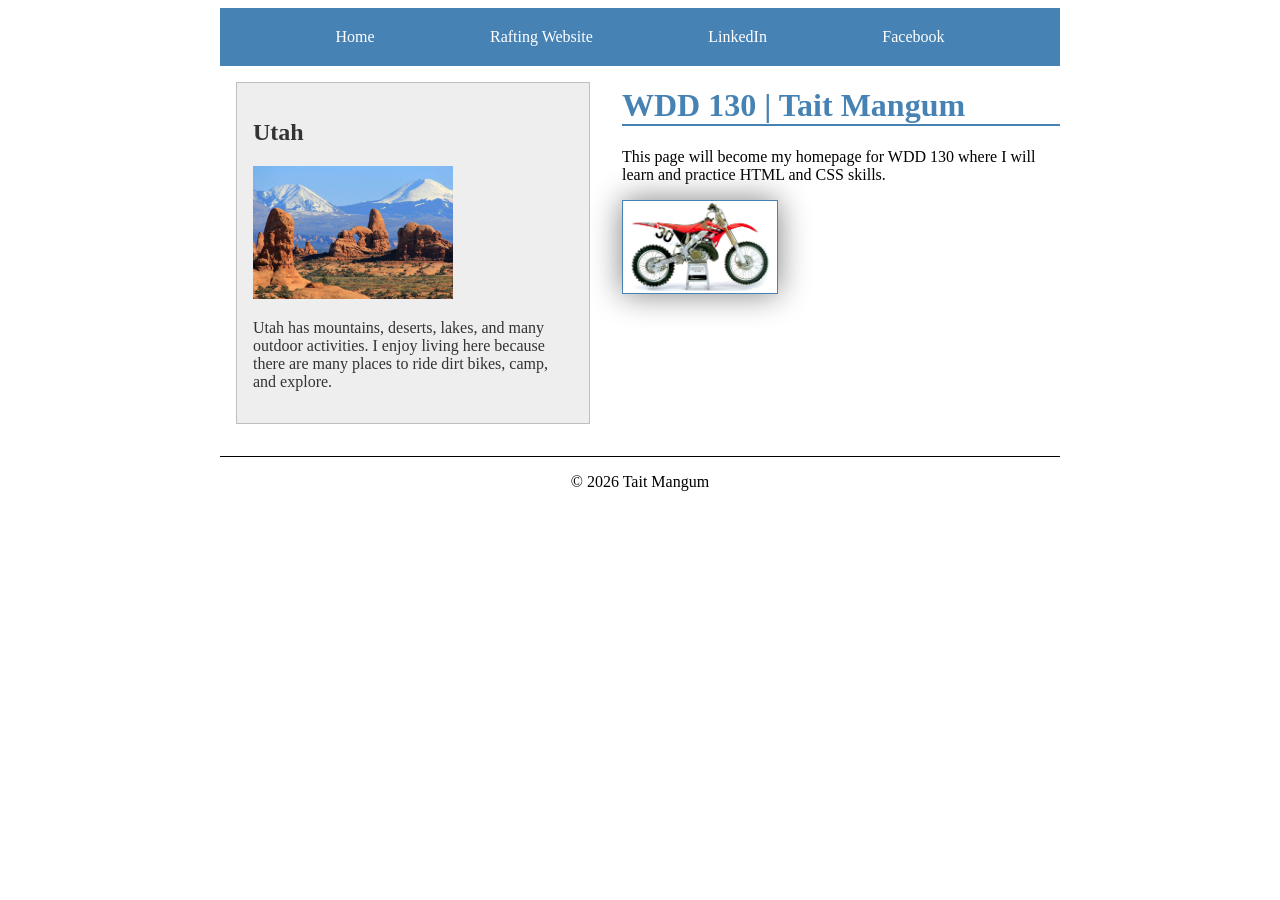
<file: index.html>
<!DOCTYPE html>
<html lang="en">

<head>
    <meta charset="UTF-8">
    <meta name="viewport" content="width=device-width, initial-scale=1.0">
    <title>WDD 130 | Personal Homepage</title>

    <meta name="description" content="Tait Mangum WDD130 homepage for learning HTML and CSS.">
    <meta name="author" content="Tait Mangum">
    <link rel="stylesheet" href="styles/styles.css">
</head>

<body>
    <header>
        <nav>
            <a href="#">Home</a>
            <a href="wwr/">Rafting Website</a>
            <a href="https://www.linkedin.com/">LinkedIn</a>
            <a href="https://www.facebook.com/">Facebook</a>
        </nav>
    </header>

    <div class="grid">
        <main>
            <h1>WDD 130 | Tait Mangum</h1>

            <p>
                This page will become my homepage for WDD 130 where I will learn and practice HTML
                and CSS skills.
            </p>

            <img src="images/profile.jpg" alt="Honda CR250R">
        </main>

        <aside>
            <h2>Utah</h2>

            <img src="images/arches-national-park.jpg" alt="Arches National Park">

            <p>
                Utah has mountains, deserts, lakes, and many outdoor activities. I enjoy living here
                because there are many places to ride dirt bikes, camp, and explore.
            </p>
        </aside>
    </div>

    <footer>
        <p>© 2026 Tait Mangum</p>
    </footer>

</body>

</html>
</file>
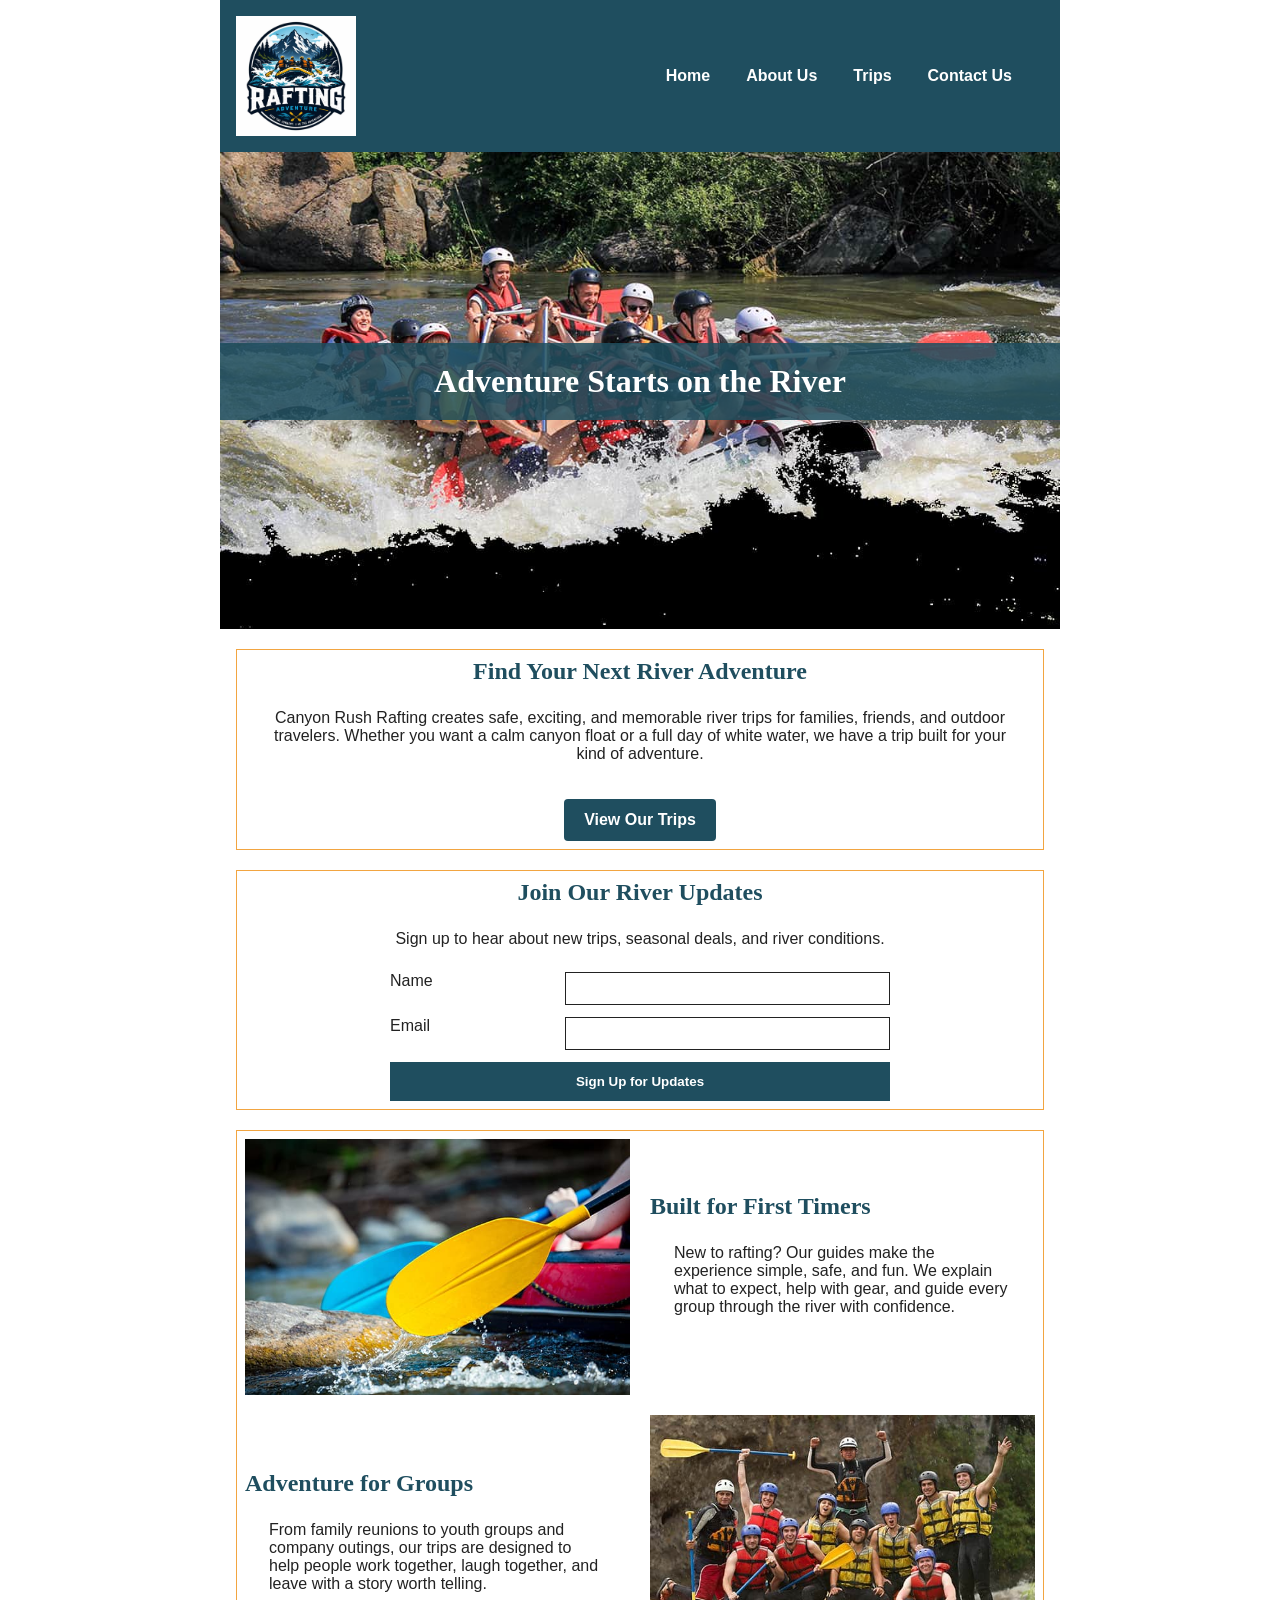
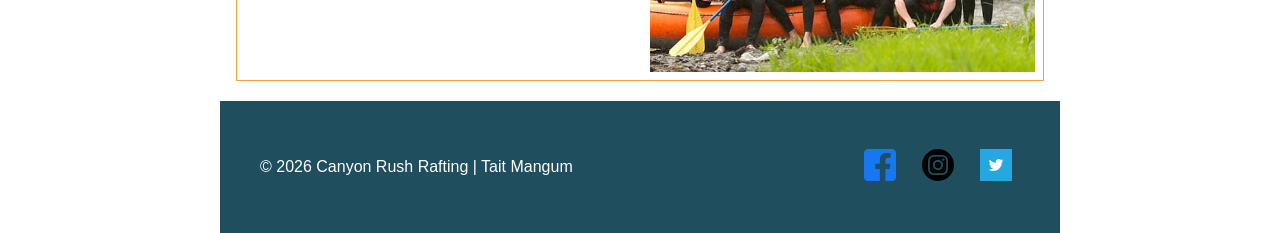
<file: wwr/index.html>
<!DOCTYPE html>
<html lang="en">

<head>
    <meta charset="UTF-8">
    <meta name="viewport" content="width=device-width, initial-scale=1.0">
    <title>Home | Canyon Rush Rafting</title>
    <meta name="description"
      content="Explore Canyon Rush Rafting trips, river adventures, and outdoor experiences for families, groups, and thrill seekers.">
    <meta name="author" content="Tait Mangum">
    <link rel="stylesheet" href="styles/rafting.css">
</head>

<body>

    <header>
        <img src="images/rapids_logo.jpg" alt="Canyon Rush Rafting Logo">

        <nav>
            <a href="index.html">Home</a>
            <a href="about.html">About Us</a>
            <a href="trips.html">Trips</a>
            <a href="contact.html">Contact Us</a>
        </nav>
    </header>

    <main>

        <div class="home-hero">
            <img src="images/hero_transparency_1024.jpg"
              alt="Rafting group paddling through white water">
            <h1>Adventure Starts on the River</h1>
        </div>

        <section class="home-intro">
            <h2>Find Your Next River Adventure</h2>
            <p>
                Canyon Rush Rafting creates safe, exciting, and memorable river trips for families,
                friends, and outdoor travelers. Whether you want a calm canyon float or a full day
                of white water, we have a trip built for your kind of adventure.
            </p>
            <a class="cta-link" href="trips.html">View Our Trips</a>
        </section>

        <section class="newsletter">
            <h2>Join Our River Updates</h2>
            <p>Sign up to hear about new trips, seasonal deals, and river conditions.</p>

            <form>
                <label for="newsletter-name">Name</label>
                <input type="text" id="newsletter-name" name="newsletter-name" required>

                <label for="newsletter-email">Email</label>
                <input type="email" id="newsletter-email" name="newsletter-email" required>

                <button type="submit">Sign Up for Updates</button>
            </form>
        </section>

        <section class="home-grid">
            <img src="images/adventure-1.jpg" alt="Rafting through canyon rapids">

            <div>
                <h2>Built for First Timers</h2>
                <p>
                    New to rafting? Our guides make the experience simple, safe, and fun. We explain
                    what to expect, help with gear, and guide every group through the river with
                    confidence.
                </p>
            </div>

            <div>
                <h2>Adventure for Groups</h2>
                <p>
                    From family reunions to youth groups and company outings, our trips are designed
                    to help people work together, laugh together, and leave with a story worth
                    telling.
                </p>
            </div>

            <img src="images/adventure-2.jpg" alt="Group rafting on a sunny river">
        </section>

    </main>

    <footer>
        <p>© 2026 Canyon Rush Rafting | Tait Mangum</p>

        <nav class="socialmedia">
            <a href="https://facebook.com">
                <img src="images/facebook-square.svg" alt="Facebook">
            </a>

            <a href="https://instagram.com">
                <img src="images/instagram-bw.svg" alt="Instagram">
            </a>

            <a href="https://twitter.com">
                <img src="images/twitter.png" alt="Twitter">
            </a>
        </nav>
    </footer>

</body>

</html>
</file>
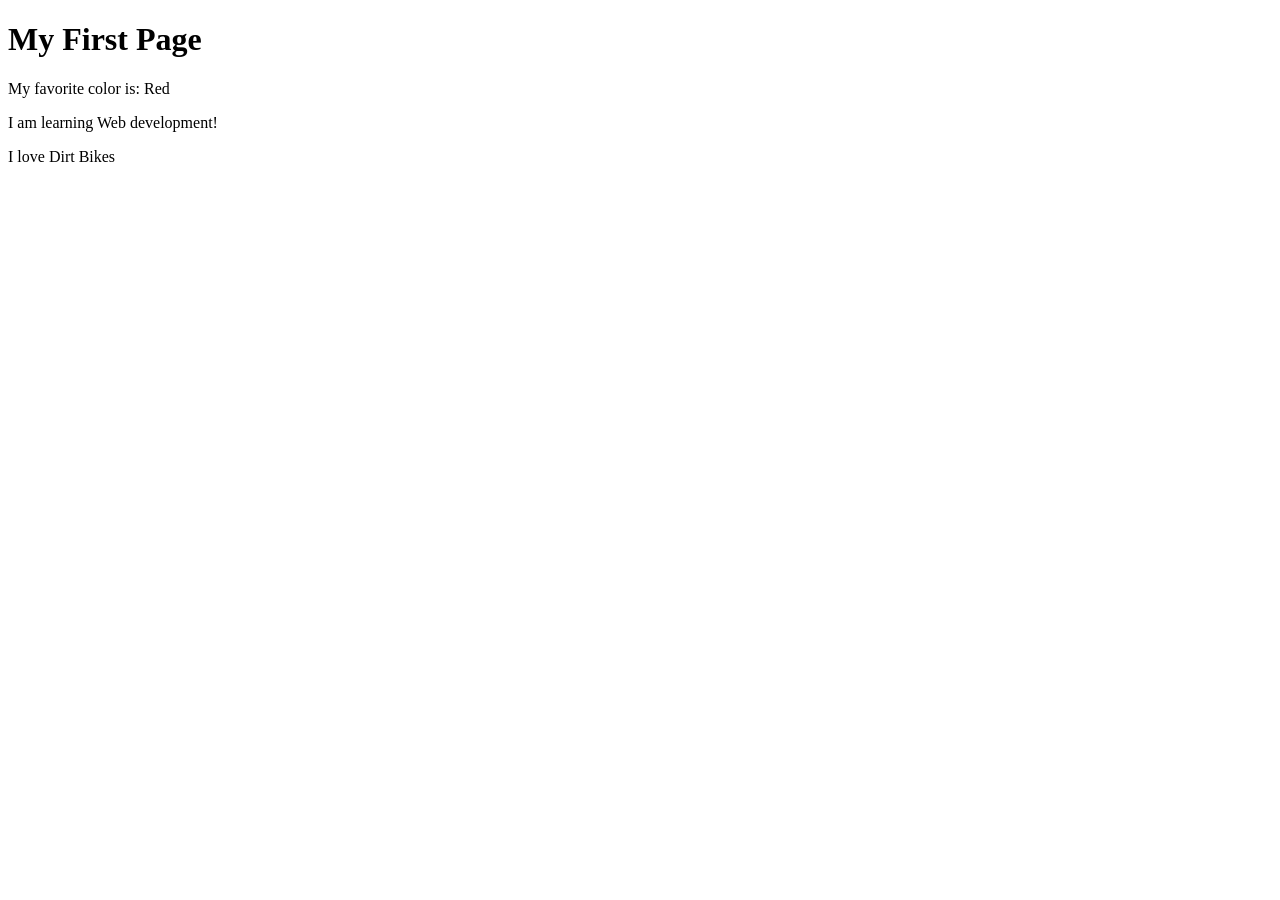
<file: week01/first-page.html>
<!DOCTYPE html>
<lang="en">

    <head>
        <meta charset="UTF-8">
        <meta name="viewport" content="width=device-width, initial-scale=1.0">
        <title>My First Page</title>
    </head>

    <body>
        <h1>My First Page</h1>
        <p>My favorite color is: Red </p>
    </body>
    <p>I am learning Web development!</p>

    <p>I love Dirt Bikes</p>

    </html>
</file>
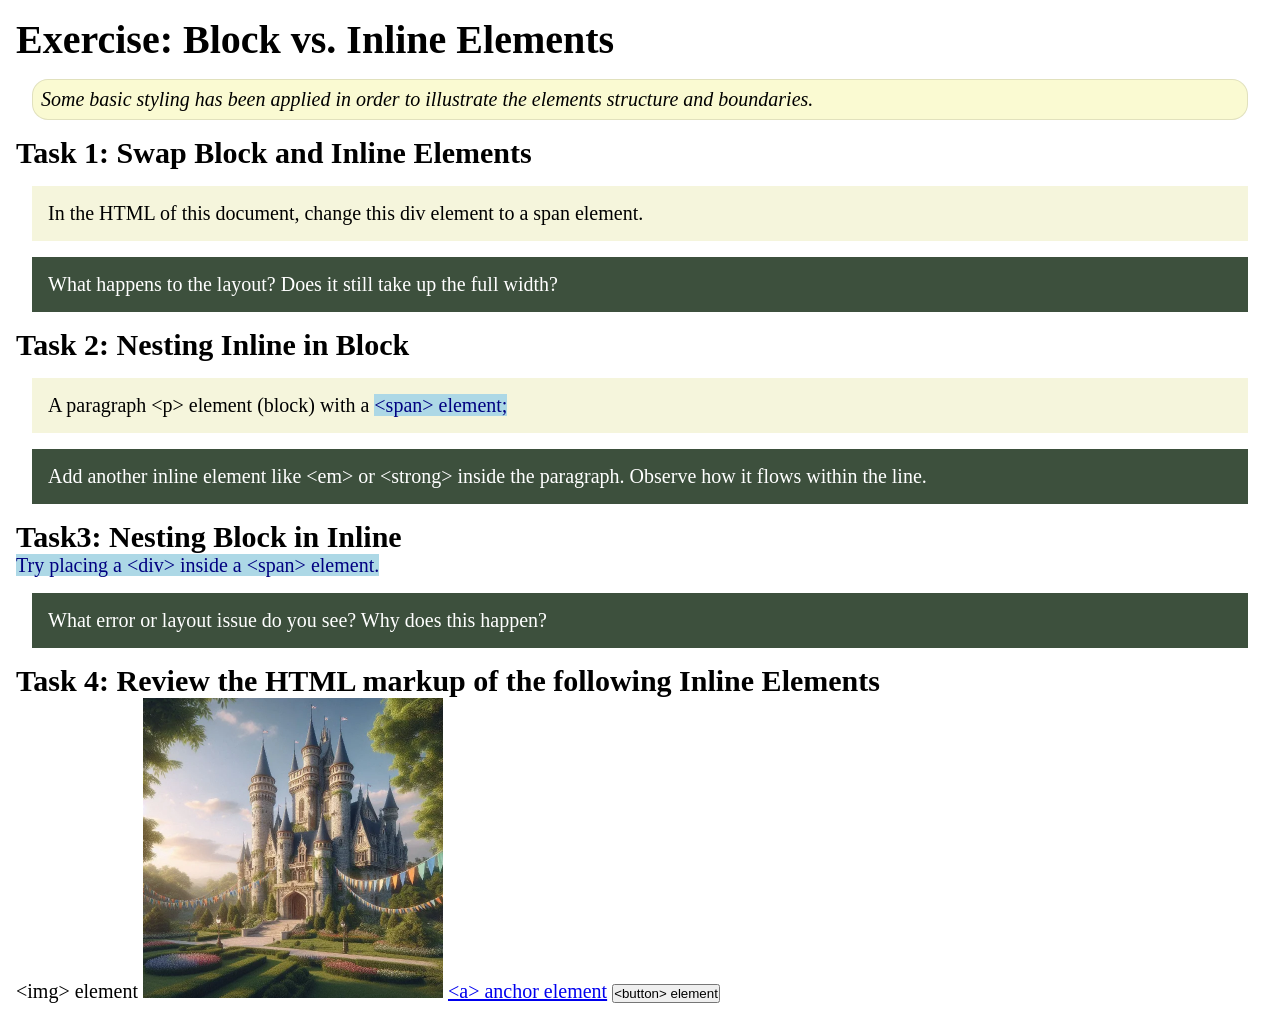
<file: week02/block-vs-inline.html>
<!DOCTYPE html>
<html lang="en">

<head>
    <meta charset="UTF-8">
    <meta name="viewport" content="width=device-width, initial-scale=1.0">
    <title>Exercise: Block vs. Inline Elements</title>
    <link rel="stylesheet" href="styles/block-vs-inline.css">
</head>

<body>
    <main>
        <h1>Exercise: Block vs. Inline Elements</h1>
        <p class="note">Some basic styling has been applied in order to illustrate the elements structure and
            boundaries.</p>

        <h2>Task 1: Swap Block and Inline Elements</h2>
        <div>In the HTML of this document, change this div element to a span element.</div>

        <p class="question">What happens to the layout? Does it still take up the full width?</p>

        <h2>Task 2: Nesting Inline in Block</h2>
        <p>A paragraph &lt;p&gt; element (block) with a <span>&lt;span&gt; element;</span></p>
        <p class="question">Add another inline element like &lt;em&gt; or &lt;strong&gt; inside the paragraph. Observe
            how it flows within the line.</p>

        <h2>Task3: Nesting Block in Inline</h2>
        <span>Try placing a &lt;div&gt; inside a &lt;span&gt; element.</span>
            <p class="question">What error or layout issue do you see? Why does this happen?</p>


            <h2>Task 4: Review the HTML markup of the following Inline Elements</h2>
        &lt;img&gt; element
        <img src="images/castle.webp" alt="placeholder image (images are inline)" width="300" height="300">
        <a href="https://churchofjesuschrist.org">&lt;a&gt; anchor element</a>
        <button type="button">&lt;button&gt; element</button>
    </main>
</body>

</html>
</file>
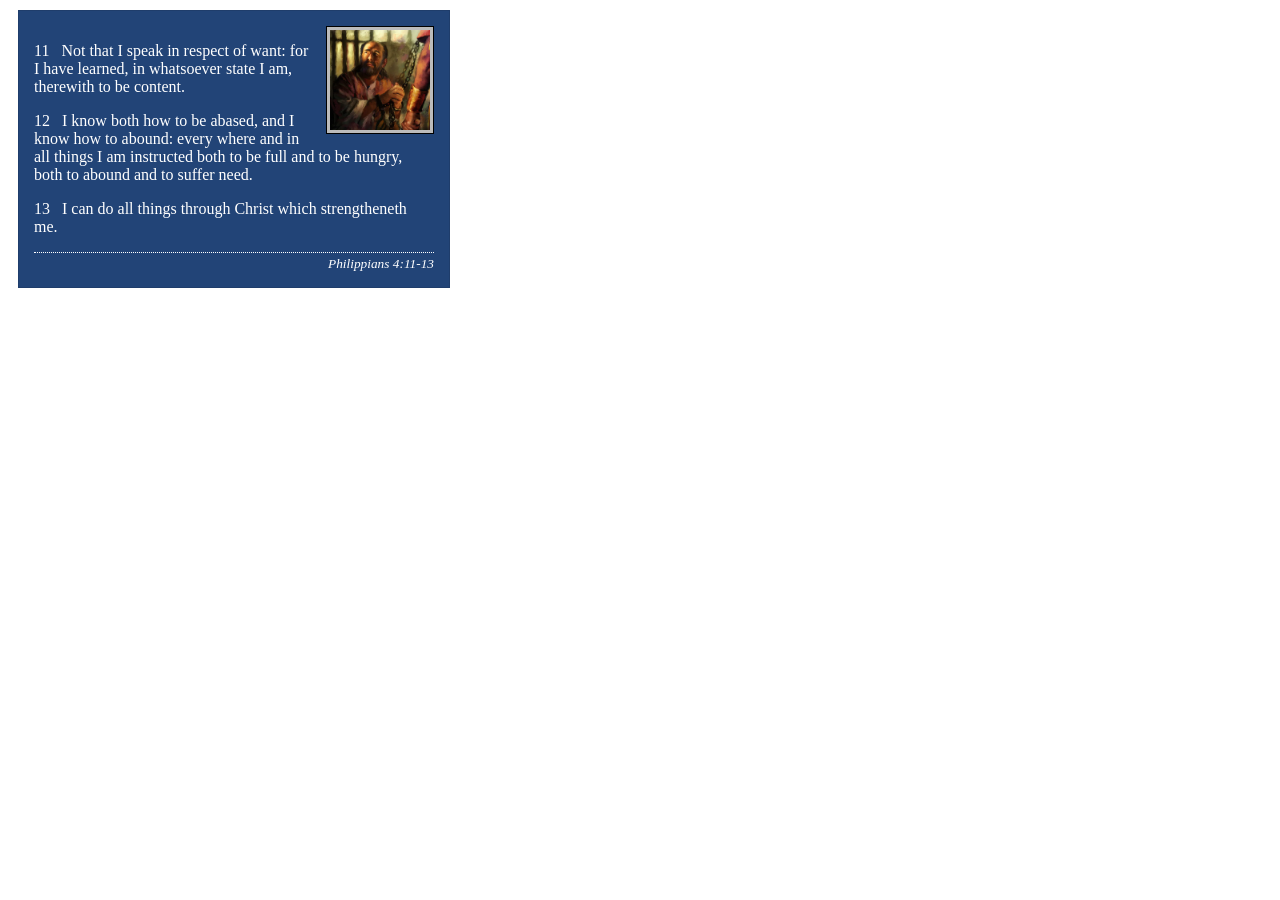
<file: week02/box-model-solution.html>
<!DOCTYPE html>
<html lang="en">
<head>
    <meta charset="UTF-8">
    <meta name="viewport" content="width=device-width, initial-scale=1.0">
    <title>Box Model Activity</title>
    <link rel="stylesheet" href="styles/box-model-solution.css">
</head>
<body>
    <main>
        <div class="callout">
            <img src="images/apostle-paul-imprisoned.webp" alt="Paul the Apostle - Imprisoned in Rome" width="200" height="200">
            <blockquote>
                <p>11 &nbsp; Not that I speak in respect of want: for I have learned, in whatsoever state I am, therewith to be content.</p>
                <p>12 &nbsp; I know both how to be abased, and I know how to abound: every where and in all things I am instructed both to be full and to be hungry, both to abound and to suffer need.</p>
                <p>13 &nbsp; I can do all things through Christ which strengtheneth me.</p>
            </blockquote>
            <cite>Philippians 4:11-13</cite>
        </div>
    </main>
</body>
</html>
</file>
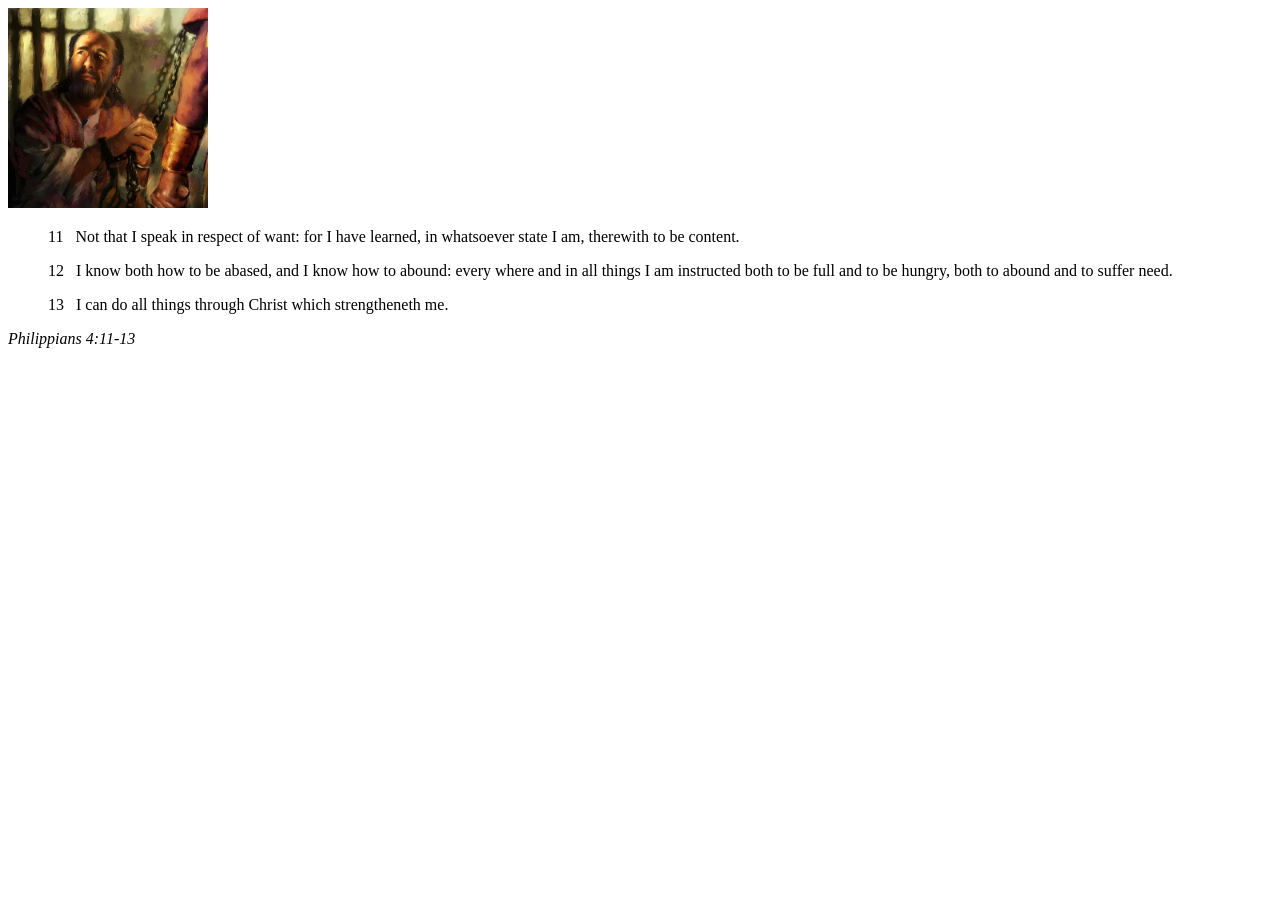
<file: week02/box-model.html>
<!DOCTYPE html>
<html lang="en">
<head>
    <meta charset="UTF-8">
    <meta name="viewport" content="width=device-width, initial-scale=1.0">
    <title>Box Model Activity</title>
</head>
<body>
    <main>
        <div class="callout">
            <img src="images/apostle-paul-imprisoned.webp" alt="Paul the Apostle - Imprisoned in Rome" width="200" height="200">
            <blockquote>
                <p>11 &nbsp; Not that I speak in respect of want: for I have learned, in whatsoever state I am, therewith to be content.</p>
                <p>12 &nbsp; I know both how to be abased, and I know how to abound: every where and in all things I am instructed both to be full and to be hungry, both to abound and to suffer need.</p>
                <p>13 &nbsp; I can do all things through Christ which strengtheneth me.</p>
            </blockquote>
            <cite>Philippians 4:11-13</cite>
        </div>
    </main>
</body>
</html>
</file>
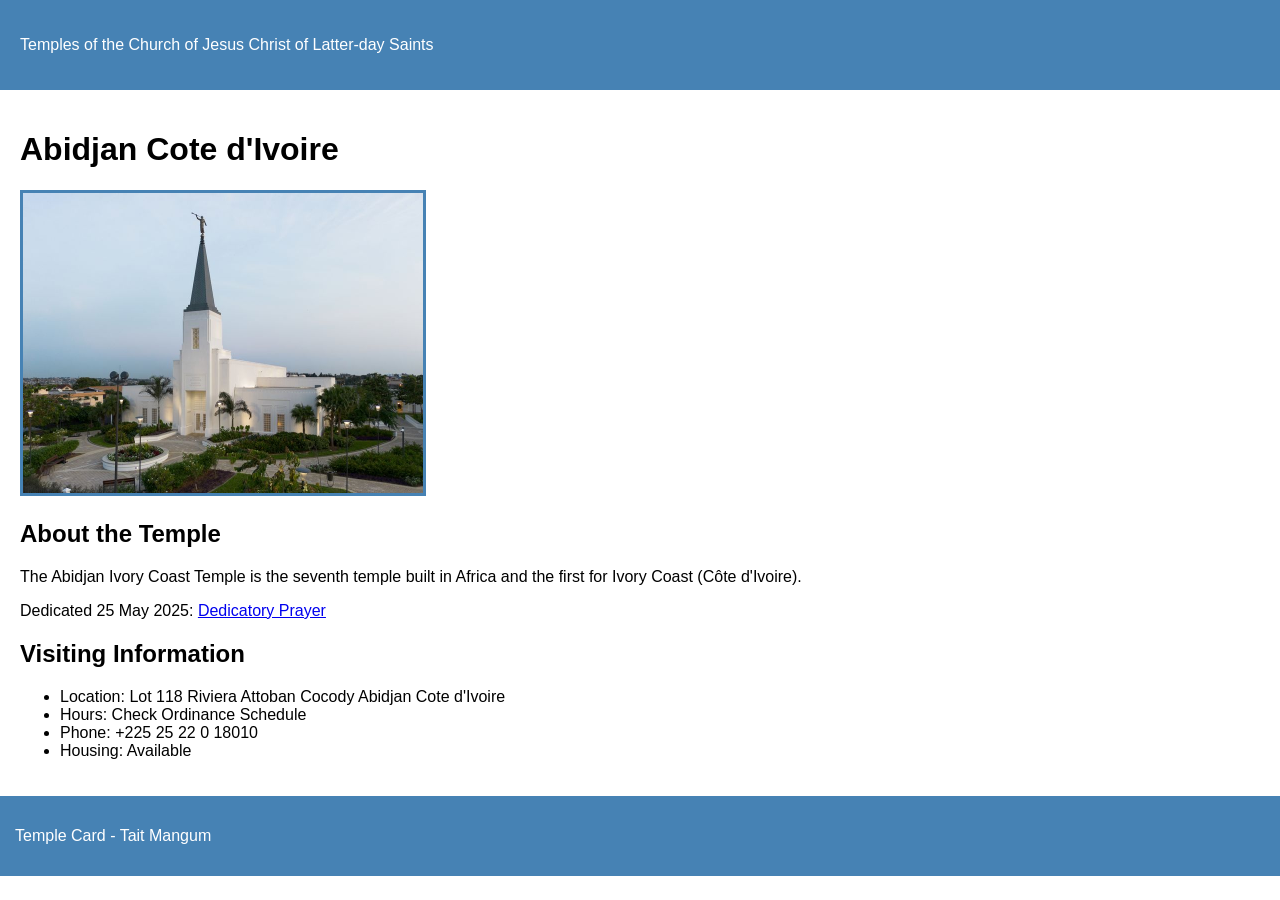
<file: week02/temple.html>
<!DOCTYPE html>
<html lang="en">
<link rel="stylesheet" href="styles/temple.css">

<head>
    <meta charset="UTF-8">
    <meta name="viewport" content="width=device-width, initial-scale=1.0">
    <title>Temple Card - Abidjan Cote d'Ivoire</title>
</head>

<body>
    <header>
        <p>Temples of the Church of Jesus Christ of Latter-day Saints</p>
    </header>
    <main>
        <h1>Abidjan Cote d'Ivoire</h1>
        <picture>
            <img src="images/abidjan-ivory-coast.jpeg" alt="Abidjan Cote d'Ivoire Temple">
        </picture>
        <section>
            <h2>About the Temple</h2>
            <p>The Abidjan Ivory Coast Temple is the seventh temple built in Africa and the first
                for Ivory Coast (Côte
                d'Ivoire).</p>
            <p>Dedicated 25 May 2025: <a
                  href="https://www.churchofjesuschrist.org/temples/dedicatory-prayer/abidjan-ivory-coast-temple/2025-05-25?lang=eng"
                  target="_blank" rel="noopener noreferrer">Dedicatory Prayer</a></p>
        </section>
        <section>
            <h2>Visiting Information</h2>
            <ul>
                <li>Location: Lot 118 Riviera Attoban Cocody Abidjan Cote d'Ivoire</li>
                <li>Hours: Check Ordinance Schedule</li>
                <li>Phone: +225 25 22 0 18010</li>
                <li>Housing: Available</li>
            </ul>
        </section>
    </main>
    <footer>
        <p>Temple Card - Tait Mangum</p>
    </footer>
</body>

</html>
</file>
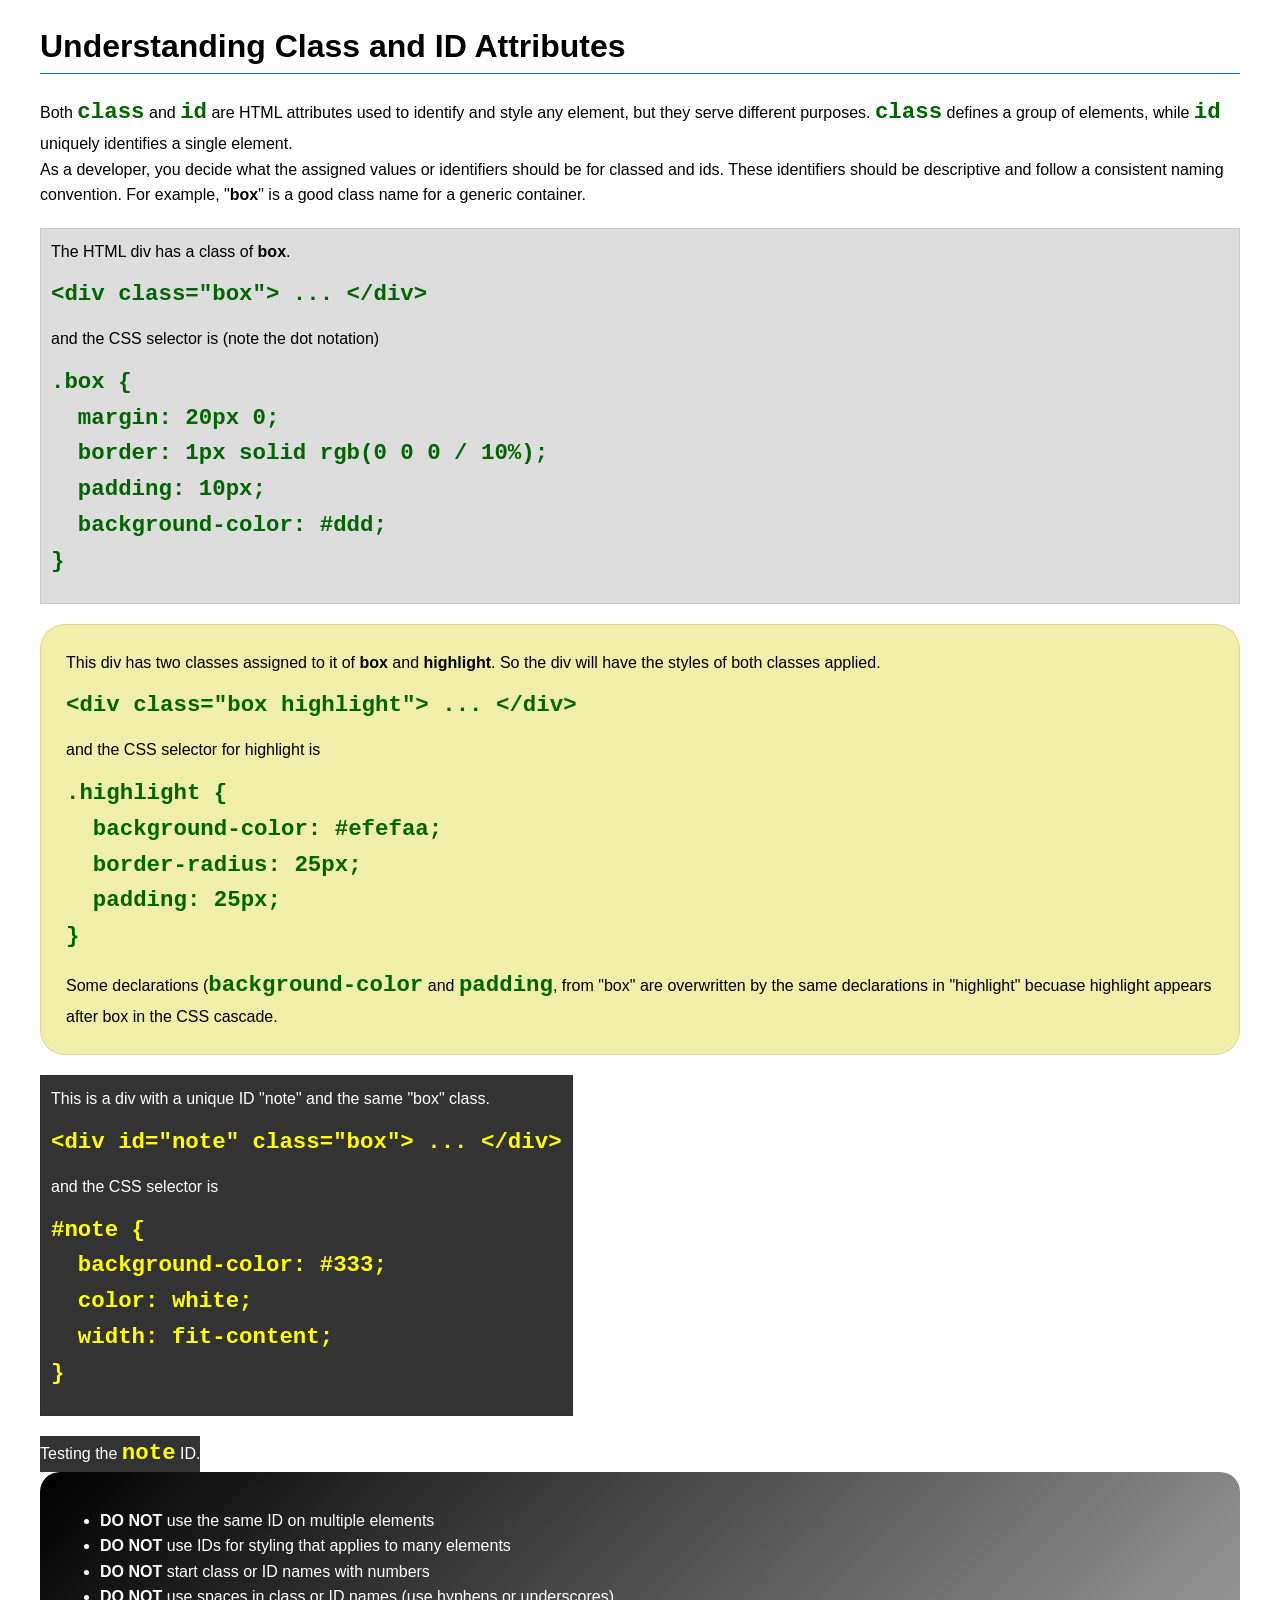
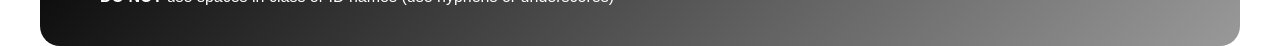
<file: week03/class-and-id.html>
<!DOCTYPE html>
<html lang="en">

<head>
    <meta charset="UTF-8">
    <meta name="viewport" content="width=device-width, initial-scale=1.0">
    <title>Class vs ID Attributes</title>
    <link rel="stylesheet" href="styles/class-and-id.css">
</head>

<body>
    <h1>Understanding Class and ID Attributes</h1>
    <p>Both <code>class</code> and <code>id</code> are HTML attributes used to identify and style any element, but they
        serve different purposes. <code>class</code> defines a group of elements, while <code>id</code> uniquely
        identifies a single element.</p>
    <p>As a developer, you decide what the assigned values or identifiers should be for classed and ids. These
        identifiers should be
        descriptive and follow a consistent naming convention. For example, "<strong>box</strong>" is a good class name
        for a generic container.</p>
    <div class="box">
        <p>The HTML div has a class of <strong>box</strong>.</p>
        <pre><code class="html">&lt;div class="box"&gt; ... &lt;/div&gt;</code></pre>
        and the CSS selector is (note the dot notation)
        <pre><code class="css">.box {
  margin: 20px 0;
  border: 1px solid rgb(0 0 0 / 10%);
  padding: 10px;
  background-color: #ddd; 
}</code></pre>
    </div>

    <div class="box highlight">
        <p>This div has two classes assigned to it of <strong>box</strong> and <strong>highlight</strong>. So the div
            will have the styles of both classes applied.</p>
        <pre><code class="html">&lt;div class="box highlight"&gt; ... &lt;/div&gt;</code></pre>
        and the CSS selector for highlight is
        <pre><code class="css">.highlight {
  background-color: #efefaa;
  border-radius: 25px;
  padding: 25px;
}</code></pre>
<p>Some declarations (<code>background-color</code> and <code>padding</code>, from "box" are overwritten by the same declarations in "highlight" becuase highlight appears after box in the CSS cascade.</p>
    </div>

    <div id="note" class="box">
        <p>This is a div with a unique ID "note" and the same "box" class.</p>
        <pre><code class="html">&lt;div id="note" class="box"&gt; ... &lt;/div&gt;</code></pre>
        and the CSS selector is
        <pre><code class="css">#note {
  background-color: #333;
  color: white;
  width: fit-content;
}</code></pre>
    </div>

    <div id="note">
        <p>Testing the <code>note</code> ID.</p>
    </div>

    <section id="best-practice">
        <ul>
            <li><strong>DO NOT</strong> use the same ID on multiple elements</li>
            <li><strong>DO NOT</strong> use IDs for styling that applies to many elements</li>
            <li><strong>DO NOT</strong> start class or ID names with numbers</li>
            <li><strong>DO NOT</strong> use spaces in class or ID names (use hyphens or underscores)</li>
        </ul>
    </section>




</body>

</html>
</file>
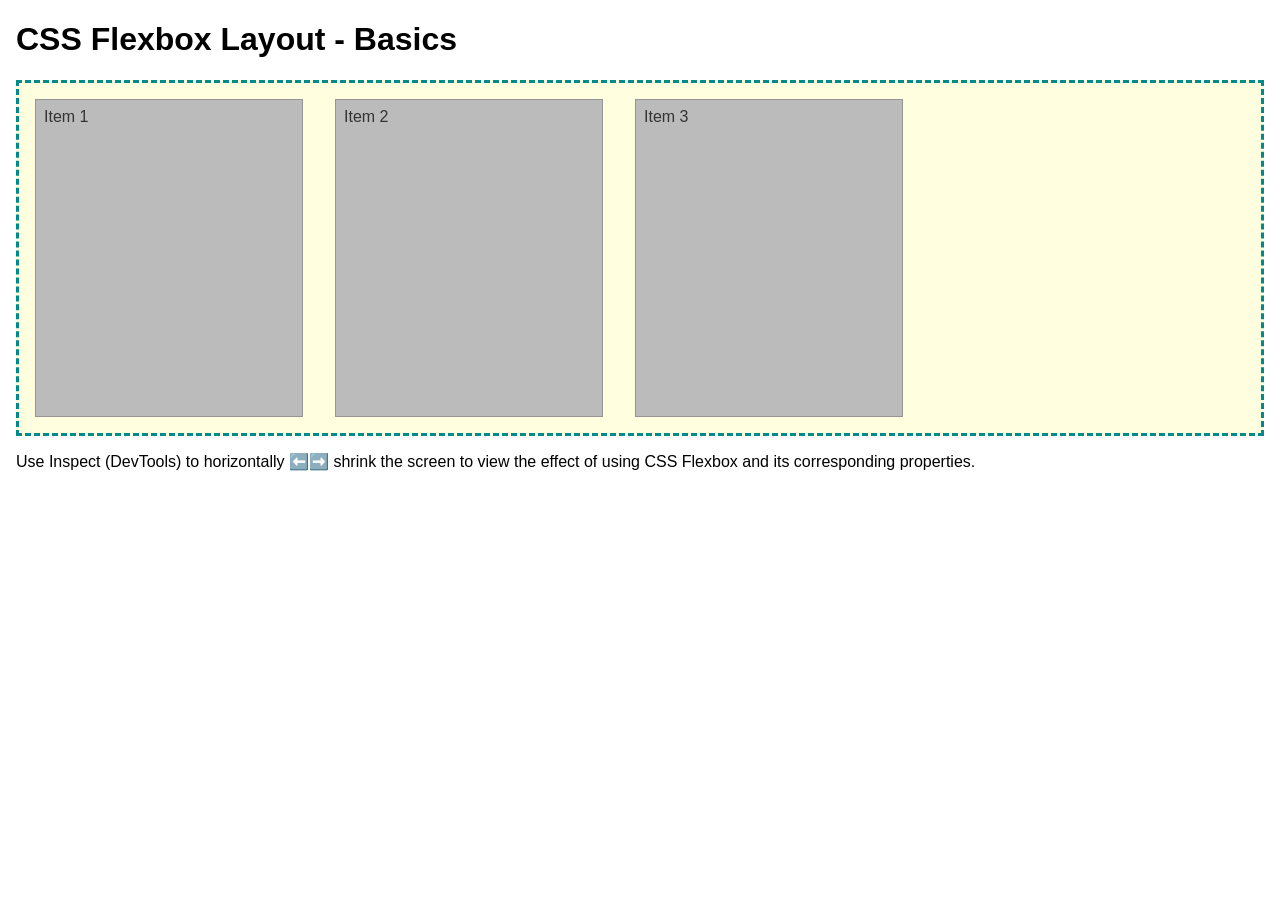
<file: week04/flexbox-layout.html>
<!DOCTYPE html>
<html lang="en">
<head>
    <meta charset="UTF-8">
    <meta name="viewport" content="width=device-width, initial-scale=1.0">
    <title>CSS Flexbox Layout - Basics</title>
    <link rel="stylesheet" href="styles/flexbox.css">
</head>
<body>
    <main>
        <h1>CSS Flexbox Layout - Basics</h1>
        <div class="flex-container">
            <div class="flex-item item1">Item 1</div>
            <div class="flex-item item2">Item 2</div>
            <div class="flex-item item3">Item 3</div>
        </div>
        <p>Use Inspect (DevTools) to horizontally ⬅️➡️ shrink the screen to view the effect of using CSS Flexbox and its corresponding properties.</p>
    </main>
</body>
</html>
</file>
<file: styles/styles.css>
header,
.grid,
footer {
    max-width: 840px;
    margin: 0 auto;
}

.grid {
    display: grid;
    grid-template-columns: 1fr 2fr;
    gap: 1rem;
}

main {
    grid-column: 2;
}

aside {
    grid-column: 1;
    grid-row: 1;
    width: 20rem;
    margin: 1rem;
    border: 1px solid rgb(0 0 0 / 0.2);
    padding: 1rem;
    background-color: #eee;
    color: #333;
}

nav {
    background-color: steelblue;
    padding: 10px;
    display: flex;
    justify-content: space-evenly;
    align-items: center;
}

nav a {
    color: white;
    padding: 10px;
    display: block;
    text-decoration: none;
}

h1 {
    color: steelblue;
    border-bottom: 2px solid steelblue;
}

main img {
    width: 150px;
    height: auto;
    border: 1px solid steelblue;
    padding: 2px;
    box-shadow: 0 0 30px gray;
}

aside img {
    width: 200px;
    height: auto;
}

p {
    padding: 0;
}

footer {
    margin-top: 1rem;
    border-top: 1px solid #000;
    text-align: center;
}
</file>
<file: wwr/styles/rafting.css>
:root {
    --primary-color: #1f4e5f;
    --secondary-color: #f2a541;
    --accent1-color: #222222;
    --accent2-color: #ffffff;
    --heading-font: Georgia, serif;
    --body-font: Arial, Helvetica, sans-serif;
}

* {
    margin: 0;
    padding: 0;
    box-sizing: border-box;
}

body {
    font-family: var(--body-font);
    color: var(--accent1-color);
    background-color: var(--accent2-color);
}

header,
main,
footer {
    width: 840px;
    margin: 0 auto;
}

header {
    display: grid;
    grid-template-columns: 150px 1fr;
    align-items: center;
    background-color: var(--primary-color);
    padding: 1rem;
}

header img {
    width: 120px;
    height: auto;
}

nav {
    display: flex;
    justify-content: flex-end;
    align-items: center;
}

nav a {
    color: var(--accent2-color);
    text-decoration: none;
    margin-left: 20px;
    font-weight: bold;
    padding: 8px;
}

nav a:hover {
    background-color: var(--secondary-color);
    color: var(--accent1-color);
}

h1,
h2 {
    font-family: var(--heading-font);
    color: var(--primary-color);
}

nav,
p,
section,
article {
    margin: 16px;
    padding: 8px;
}

.hero {
    position: relative;
}

.hero img {
    display: block;
    width: 100%;
    height: auto;
}

.hero h1 {
    position: absolute;
    top: 20px;
    width: 100%;
    padding: 16px;
    text-align: center;
    background-color: var(--primary-color);
    color: var(--accent2-color);
    opacity: 0.85;
}

.hero article {
    position: absolute;
    bottom: 20px;
    left: 40px;
    right: 40px;
    background-color: rgba(255, 255, 255, 0.85);
}

.hero article img {
    float: right;
    width: 125px;
    margin-left: 15px;
    border: 2px solid var(--secondary-color);
}

.history {
    display: grid;
    grid-template-columns: 1fr 200px 1fr;
    gap: 16px;
    align-items: center;
    border: 1px solid var(--secondary-color);
}

.history h2 {
    grid-column: 1 / 4;
    text-align: center;
}

.history img {
    width: 100%;
    height: auto;
}

.adventures {
    border: 1px solid var(--secondary-color);
}

.adventures h2 {
    text-align: center;
}

.adventure-gallery {
    display: flex;
    justify-content: space-between;
    gap: 10px;
}

.adventure-gallery figure {
    width: 20%;
    text-align: center;
}

.adventure-gallery img {
    width: 100%;
    height: auto;
    display: block;
}

figcaption {
    font-size: 0.85rem;
    margin-top: 6px;
    color: var(--accent1-color);
}

footer {
    display: grid;
    grid-template-columns: 1fr auto;
    align-items: center;
    background-color: var(--primary-color);
    color: var(--accent2-color);
    margin-top: 20px;
    padding: 1rem;
}

footer p {
    color: var(--accent2-color);
}

.socialmedia {
    display: flex;
    justify-content: flex-end;
}

.socialmedia a {
    text-decoration: none;
    margin-left: 10px;
}

.socialmedia img {
    width: 32px;
    height: 32px;
}

.contact-grid {
    display: grid;
    grid-template-columns: 1fr 1fr;
    gap: 20px;
    align-items: start;
    border: 1px solid var(--secondary-color);
}

.contact-grid h2 {
    text-align: center;
}

.company-info {
    background-color: var(--accent2-color);
}

.company-info iframe {
    width: 100%;
    height: 300px;
    border: 0;
    margin-top: 12px;
}

.contact-form {
    background-color: var(--accent2-color);
    padding: 16px;
}

fieldset {
    border: 1px solid var(--secondary-color);
    padding: 16px;
}

legend {
    font-family: var(--heading-font);
    color: var(--primary-color);
    font-weight: bold;
    padding: 0 8px;
}

.contact-form label {
    display: block;
    margin-top: 12px;
    font-weight: bold;
}

.contact-form input,
.contact-form textarea {
    width: 100%;
    padding: 8px;
    margin-top: 4px;
    border: 1px solid var(--accent1-color);
    border-radius: 4px;
    font-family: var(--body-font);
}

.contact-form input[type="radio"],
.contact-form input[type="checkbox"] {
    width: auto;
    margin-right: 8px;
}

.contact-form button {
    width: 100%;
    margin-top: 16px;
    padding: 12px;
    background-color: var(--primary-color);
    color: var(--accent2-color);
    border: none;
    border-radius: 4px;
    font-weight: bold;
    cursor: pointer;
}

.contact-form button:hover {
    background-color: var(--secondary-color);
    color: var(--accent1-color);
}

.employees {
    border: 1px solid var(--secondary-color);
}

.employees h2 {
    text-align: center;
}

.employee-profiles {
    display: flex;
    justify-content: space-around;
    gap: 20px;
}

.employee-profiles figure {
    text-align: center;
    width: 30%;
}

.employee-profiles img {
    width: 100%;
    height: auto;
    display: block;
}

.employee-profiles figcaption {
    margin-top: 8px;
    font-weight: bold;
}

.home-hero {
    position: relative;
}

.home-hero img {
    display: block;
    width: 100%;
    height: auto;
}

.home-hero h1 {
    position: absolute;
    top: 40%;
    width: 100%;
    padding: 20px;
    text-align: center;
    background-color: rgba(31, 78, 95, 0.85);
    color: var(--accent2-color);
}

.home-intro,
.newsletter,
.home-grid,
.trips-heading,
.trip-cards,
.trip-table {
    border: 1px solid var(--secondary-color);
    margin-top: 20px;
}

.home-intro {
    text-align: center;
}

.cta-link {
    display: inline-block;
    background-color: var(--primary-color);
    color: var(--accent2-color);
    text-decoration: none;
    padding: 12px 20px;
    margin-top: 12px;
    font-weight: bold;
    border-radius: 4px;
}

.cta-link:hover {
    background-color: var(--secondary-color);
    color: var(--accent1-color);
}

.newsletter {
    text-align: center;
}

.newsletter form {
    display: grid;
    grid-template-columns: 1fr 2fr;
    gap: 12px;
    max-width: 500px;
    margin: 0 auto;
    text-align: left;
}

.newsletter button {
    grid-column: 1 / 3;
    padding: 12px;
    background-color: var(--primary-color);
    color: var(--accent2-color);
    border: none;
    font-weight: bold;
    cursor: pointer;
}

.newsletter button:hover {
    background-color: var(--secondary-color);
    color: var(--accent1-color);
}

.newsletter input {
    padding: 8px;
    border: 1px solid var(--accent1-color);
}

.home-grid {
    display: grid;
    grid-template-columns: 1fr 1fr;
    gap: 20px;
    align-items: center;
}

.home-grid img {
    width: 100%;
    height: auto;
    display: block;
}

.trips-heading {
    text-align: center;
}

.trip-cards {
    display: grid;
    gap: 20px;
}

.trip-cards article {
    display: grid;
    grid-template-columns: 250px 1fr;
    gap: 20px;
    align-items: center;
    border-bottom: 1px solid var(--secondary-color);
}

.trip-cards article:last-child {
    border-bottom: none;
}

.trip-cards img {
    width: 100%;
    height: auto;
    display: block;
}

.trip-table h2 {
    text-align: center;
}

table {
    width: 100%;
    border-collapse: collapse;
    margin-top: 12px;
}

th,
td {
    border: 1px solid var(--primary-color);
    padding: 10px;
    text-align: center;
}

th {
    background-color: var(--primary-color);
    color: var(--accent2-color);
}

tr:nth-child(even) {
    background-color: #f4f4f4;
}
</file>
<file: week02/styles/block-vs-inline.css>
* {
    margin: 0;
    padding: 0;
}

body {
    font-size: 20px;
    margin: 1rem;
}

p,
div {
    background-color: beige;
    margin: 1rem;
    padding: 1rem;
}

span {
    color: navy;
    background-color: lightblue;
}

code {
    margin: 0;
    padding: 0;
    color: green;
    font-size: 1.2rem;
}

.note {
    font-style: italic;
    background-color: lightgoldenrodyellow;
    border-radius: 1rem;
    border: 1px solid rgb(0 0 0 / 10%);
    margin: 1rem;
    padding: .5rem;
}

.question {
    background-color: #3d503d;
    color: #fff;
}
</file>
<file: week02/styles/box-model-solution.css>
.callout {
    max-width: 400px;
    margin: 10px;
    border: 1px solid rgba(0, 0, 0, .1);
    padding: 15px;
    background-color: #247;
    color: #fff;
}

.callout img {
    float: right;
    margin: 0 0 10px 15px;
    border: 1px solid #000;
    padding: 3px;
    background-color: #bbb;
    width: 100px;
    height: auto;

}

blockquote {
    margin: 0;
}

cite {
    display: block;
    border-top: 1px dotted #fff;
    padding-top: 3px;
    text-align: right;
    font-size: smaller;
}
</file>
<file: week02/styles/temple.css>
body {
    font-family: Arial, sans-serif;
    margin: 0;
}

header {
    background-color: steelblue;
    color: white;
    padding: 20px;
}

main {
    padding: 20px;
}

img {
    width: 400px;
    border: 3px solid steelblue;
}

footer {
    background-color: steelblue;
    color: white;
    padding: 15px;
}
</file>
<file: week03/styles/class-and-id.css>
body {
    font-family: Arial, sans-serif;
    line-height: 1.6;
    margin: 0;
    padding: 0 40px;
}

h1 {
    border-bottom: 1px solid rgb(0 110 182);
    padding-bottom: 0;
}



p {
    margin: 0;
}

code {
    color: darkgreen;
    font-weight: 700;
    font-size: 1.4rem;
}

/* Class examples - can be reused */

.box {
    margin: 20px 0;
    border: 1px solid rgb(0 0 0 / 10%);
    padding: 10px;
    background-color: #ddd; /* this is shorthand for #dddddd */
}

.highlight {
    background-color: #efefaa;
    border-radius: 25px;
    padding: 25px;
}

/* ID examples - should be unique */

#note {
    background-color: #333;
    color: white;
    width: fit-content;
}

#note code {
    color: yellow;
}

#best-practice {
    background: linear-gradient(135deg, #000 0%, #999 100%);
    color: white;
    border-radius: 20px;
    padding: 20px
}
</file>
<file: week04/styles/flexbox.css>
body {
    font-family: Helvetica, Arial, sans-serif;
    margin: 1rem;
}

.flex-container {
    border: 3px dashed darkcyan;
    background-color: lightyellow;
    display: flex;
    flex-wrap: wrap;
}

.flex-item {
    width: 250px;
    margin: 1rem;
    border: 1px solid rgb(0 0 0 / 20%);
    padding: 0.5rem;
    background-color: #bbb;
    color: #333;
}

.item1 {
    min-height: 100px;
}

.item2 {
    min-height: 200px;
}

.item3 {
    min-height: 300px;
}
</file>
